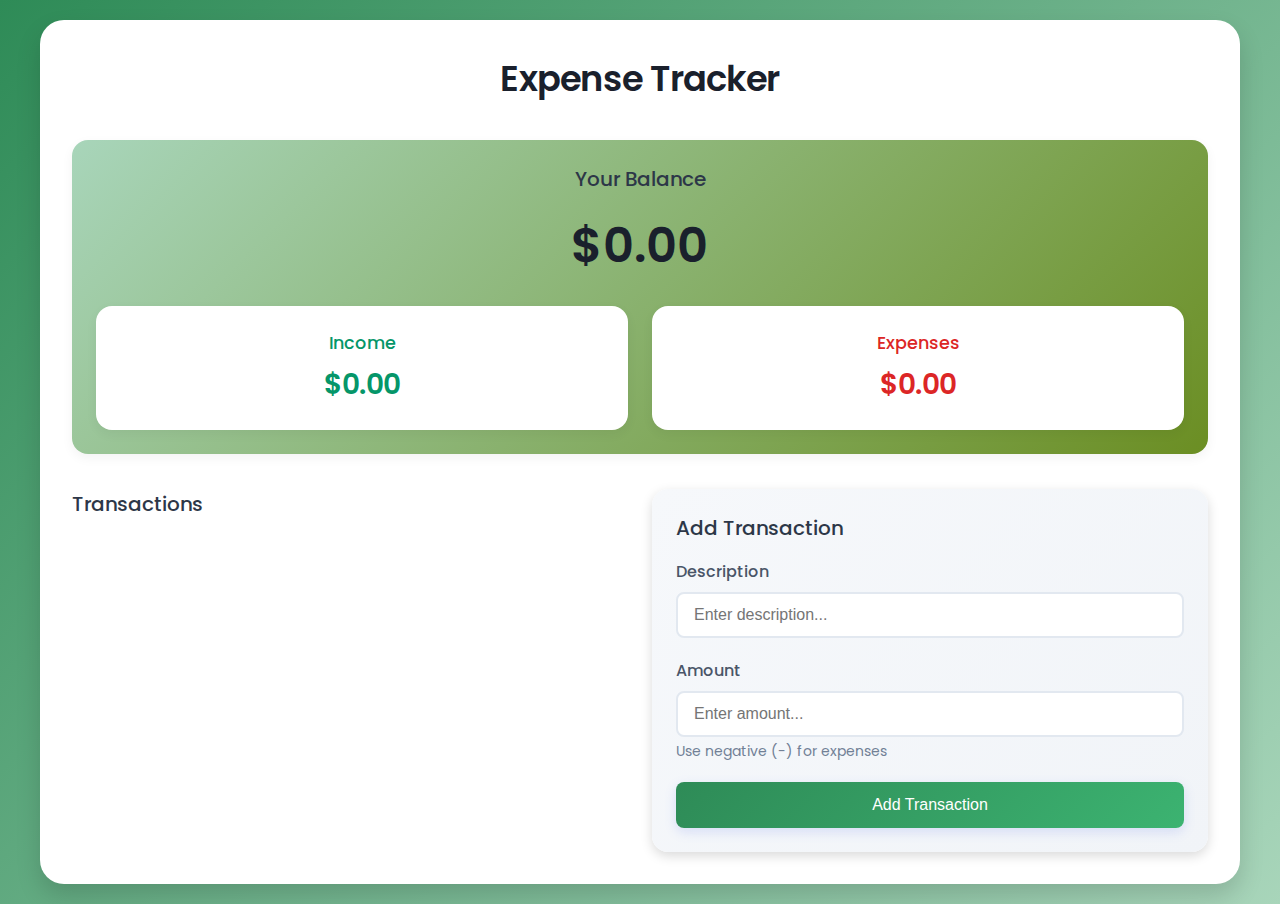
<file: TRANSACTIONS/index.html>
<!DOCTYPE html>
<html lang="en">
  <head>
    <meta charset="UTF-8" />
    <meta name="viewport" content="width=device-width, initial-scale=1.0" />
    <title>Expense Tracker</title>
    <link rel="stylesheet" href="style.css" />
    <link
      href="https://fonts.googleapis.com/css?family=Poppins:100,100italic,200,200italic,300,300italic,regular,italic,500,500italic,600,600italic,700,700italic,800,800italic,900,900italic"
      rel="stylesheet"
    />
  </head>
  <body>
    <div class="container">
      <h1>Expense Tracker</h1>

      <div class="balance-container">
        <h2>Your Balance</h2>
        <h1 id="balance">$0.00</h1>

        <div class="summary">
          <div class="income">
            <h3>Income</h3>
            <p id="income-amount">$0.00</p>
          </div>
          <div class="expenses">
            <h3>Expenses</h3>
            <p id="expense-amount">$0.00</p>
          </div>
        </div>
      </div>

      <div class="main-content">
        <div class="transaction-container">
          <h2>Transactions</h2>
          <ul id="transaction-list">
            <!-- TRANSACTIONS WILL BE INSERTED HERE -->
          </ul>
        </div>

        <div class="form-container">
          <h2>Add Transaction</h2>

          <form id="transaction-form" autocomplete="off">
            <div class="form-group">
              <label for="description">Description</label>
              <input type="text" id="description" name="description" placeholder="Enter description..." required />
            </div>

            <div class="form-group">
              <label for="amount">Amount</label>
              <input type="number" id="amount" name="amount" placeholder="Enter amount..." step="any" required />
              <small>Use negative (-) for expenses</small>
            </div>

            <button type="submit">Add Transaction</button>
          </form>
        </div>
      </div>
    </div>

    <!-- Debug: Use correct script file name -->
    <script src="app.js"></script>
  </body>
</html>
</file>
<file: TRANSACTIONS/style.css>
* {
  margin: 0;
  padding: 0;
  box-sizing: border-box;
}

body {
  background: linear-gradient(135deg, #2e8b57, #a8d5ba);
  min-height: 100vh;
  font-family: "Poppins", sans-serif;
  display: flex;
  align-items: center;
  justify-content: center;
  padding: 20px;
  color: #2d3436;
}

.container {
  width: 100%;
  max-width: 1200px;
  background-color: #fff;
  padding: 2rem;
  border-radius: 24px;
  box-shadow: 0 12px 24px rgba(0, 0, 0, 0.15);
}

h1 {
  text-align: center;
  color: #1a202c;
  margin-bottom: 35px;
  font-size: 2.2rem;
  font-weight: 600;
  letter-spacing: -0.5px;
}

h2 {
  color: #2d3748;
  margin-bottom: 1rem;
  font-size: 1.25rem;
  font-weight: 500;
}

.balance-container {
  text-align: center;
  margin-bottom: 35px;
  padding: 24px;
  background: linear-gradient(135deg, #a8d5ba, #6b8e23);
  border-radius: 1rem;
  box-shadow: 0 4px 12px rgba(0, 0, 0, 0.05);
}

.balance-container h1 {
  font-size: 3rem;
  margin: 15px 0;
}

.summary {
  display: grid;
  grid-template-columns: 1fr 1fr;
  gap: 24px;
  margin-top: 24px;
}

.main-content {
  display: grid;
  grid-template-columns: 1fr 1fr;
  gap: 24px;
}

.income,
.expenses {
  background-color: #fff;
  padding: 24px;
  border-radius: 1rem;
  box-shadow: 0 4px 12px rgba(0, 0, 0, 0.05);
  transition: transform 0.2s ease;
}

.income:hover,
.expenses:hover {
  transform: translateY(-2px);
}

.income h3 {
  color: #059669;
  font-size: 1.1rem;
  font-weight: 500;
}

.expenses h3 {
  color: #dc2626;
  font-size: 1.1rem;
  font-weight: 500;
}

.income p,
.expenses p {
  margin-top: 8px;
  font-size: 1.75rem;
  font-weight: 600;
}

.income p {
  color: #059669;
}

.expenses p {
  color: #dc2626;
}

.transaction-container {
  height: 100%;
  display: flex;
  flex-direction: column;
}

#transaction-list {
  list-style: none;
  max-height: 500px;
  overflow-y: auto;
  padding-right: 8px;
  flex-grow: 1;
}

#transaction-list::-webkit-scrollbar {
  width: 8px;
}

#transaction-list::-webkit-scrollbar-track {
  /* track is the bg of the scrollbar */
  background-color: #f1f1f1;
  border-radius: 4px;
}

#transaction-list::-webkit-scrollbar-thumb {
  /* thumb is the draggable part of the scrollbar */
  background-color: #cbd5e0;
  border-radius: 4px;
}

#transaction-list::-webkit-scrollbar-thumb:hover {
  background-color: #a0aec0;
}

.transaction {
  display: flex;
  justify-content: space-between;
  align-items: center;
  padding: 1rem 1.2rem;
  margin-bottom: 12px;
  border-radius: 12px;
  background-color: #fff;
  box-shadow: 0 2px 8px rgba(0, 0, 0, 0.05);
  transition: all 0.2s ease;
  border-right: 5px solid;
  animation: slideIn 0.3s ease;
}

@keyframes slideIn {
  from {
    opacity: 0;
    transform: translateX(-20px);
  }

  to {
    opacity: 1;
    transform: translateX(0px);
  }
}

.transaction:hover {
  transform: translateX(4px);
  box-shadow: 0 4px 12px rgba(0, 0, 0, 0.1);
}

.transaction.income {
  border-right-color: #059669;
}

.transaction.expense {
  border-right-color: #dc2626;
}

.transaction .delete-btn {
  background: none;
  border: none;
  color: #dc2626;
  cursor: pointer;
  font-size: 1.4rem;
  opacity: 0;
  transition: all 0.2s ease;
  padding: 4px 8px;
  border-radius: 4px;
  margin-left: 12px;
}

.transaction:hover .delete-btn {
  opacity: 1;
}

.transaction .delete-btn:hover {
  background-color: #fee2e2;
  transform: scale(1.1);
}

.form-container {
  background: linear-gradient(135deg, #f6f8fb, #f1f4f8);
  padding: 24px;
  border-radius: 16px;
  box-shadow: 0 4px 12px rgba(0, 0, 0, 0.15);
  height: 100%;
  display: flex;
  flex-direction: column;
}

.form-container form {
  height: 100%;
  display: flex;
  flex-direction: column;
}

.form-group {
  margin-bottom: 20px;
}

label {
  display: block;
  margin-bottom: 8px;
  color: #4a5568;
  font-weight: 500;
}

input {
  width: 100%;
  padding: 12px 16px;
  border: 2px solid #e2e8f0;
  border-radius: 8px;
  font-size: 1rem;
  transition: all 0.2s ease;
  background-color: #fff;
}

input:focus {
  outline: none;
  border-color: #667eea;
  box-shadow: 0 0 0 3px rgba(102, 126, 234, 0.1);
}

input:hover {
  border-color: #cbd5e0;
}

small {
  color: #718096;
  font-size: 0.875rem;
  margin-top: 4px;
  display: block;
}

button[type="submit"] {
  width: 100%;
  padding: 14px;
  background: linear-gradient(135deg, #2e8b57 0%, #3cb371 100%);
  color: #fff;
  border: none;
  border-radius: 8px;
  cursor: pointer;
  font-size: 1rem;
  font-weight: 500;
  transition: all 0.2s ease;
  box-shadow: 0 4px 12px rgba(102, 126, 234, 0.2);
  margin-top: auto;
}

button[type="submit"]:hover {
  transform: translateY(-2px);
  box-shadow: 0 6px 16px rgba(102, 126, 234, 0.3);
}

button[type="submit"]:active {
  transform: translateY(0);
}

/* responsiveness */

@media (max-width: 900px) {
  .main-content {
    grid-template-columns: 1fr;
  }

  #transaction-list {
    max-height: 300px;
  }
}

@media (max-width: 480px) {
  .container {
    padding: 24px;
  }

  .summary {
    grid-template-columns: 1fr;
    gap: 16px;
  }

  .balance-container h1 {
    font-size: 2.5rem;
  }

  .income p,
  .expenses p {
    font-size: 1.5rem;
  }

  .transaction {
    padding: 14px 16px;
  }

  h1 {
    font-size: 1.8rem;
  }
}
</file>
